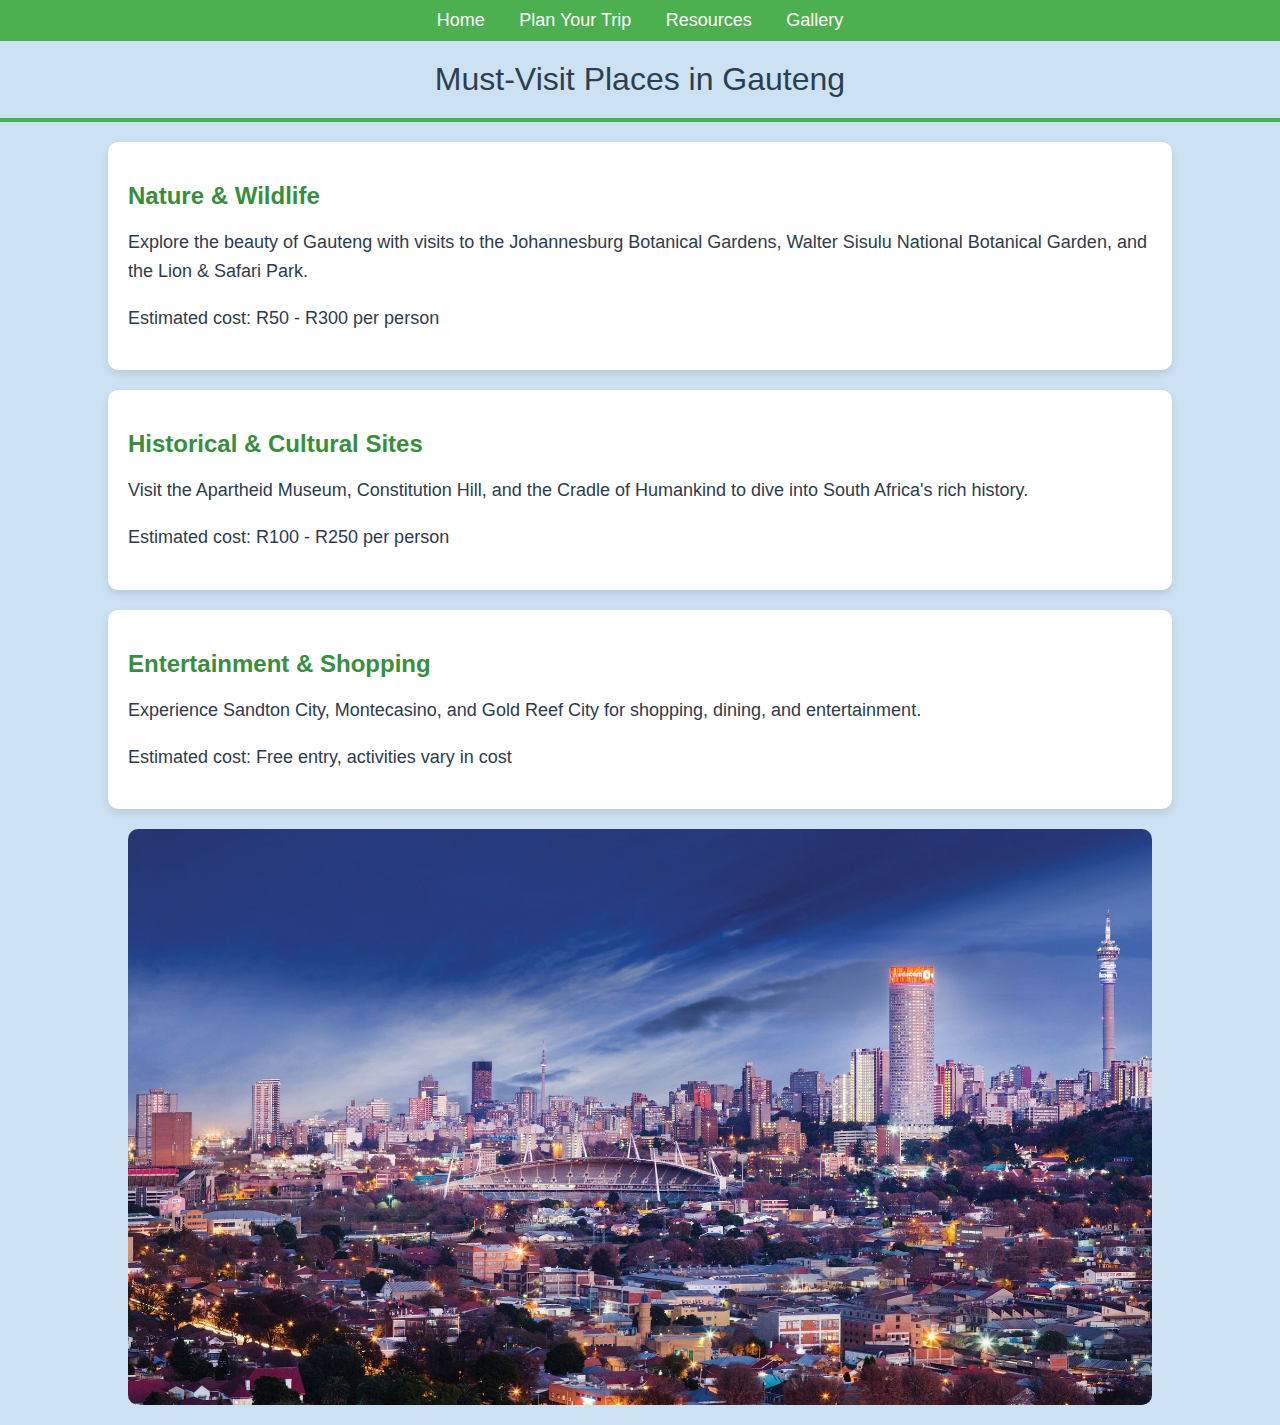
<file: index.html>
<!DOCTYPE html>
<html lang="en">
<head>
    <meta charset="UTF-8">
    <meta name="viewport" content="width=device-width, initial-scale=1.0">
    <link rel="stylesheet" type="text/css" href="styles.css">
    <title>Explore Gauteng</title>
</head>
<body>
    <!DOCTYPE html>
<html lang="en">
<head>
    <meta charset="UTF-8">
    <meta name="viewport" content="width=device-width, initial-scale=1.0">
    <title>Gauteng Travel Guide</title>
    <link rel="stylesheet" href="styles.css">
    <link rel="stylesheet" href="https://fonts.googleapis.com/css2?family=Material+Symbols+Outlined:opsz,wght,FILL,GRAD@20..48,100..700,0..1,-50..200&icon_names=forest" />
    <style>
        .material-symbols-outlined {
          font-variation-settings:
          'FILL' 0,
          'wght' 400,
          'GRAD' 0,
          'opsz' 24
        }
    </style>
</head>
<body>
    <!-- Navigation Bar -->
    <nav class="nav-bar">
        <a href="index.html" class="nav-link">Home</a>
        <a href="planner.html" class="nav-link">Plan Your Trip</a>
        <a href="resources.html" class="nav-link">Resources</a>
        <a href="gallery.html" class="nav-link">Gallery</a>
    </nav>
    
    <!-- Page 1: Home (Must-Visit Places in Gauteng) -->
    <header class="main-header">Must-Visit Places in Gauteng</header>
    <section class="info-section">
        <h2 class="sub-header">Nature & Wildlife</h2> 
        <p class="text-body">Explore the beauty of Gauteng with visits to the Johannesburg Botanical Gardens, Walter Sisulu National 
        Botanical Garden, and the Lion & Safari Park.</p>
        <p class="text-body">Estimated cost: R50 - R300 per person</p>
    </section>
    <section class="info-section">
        <h2 class="sub-header">Historical & Cultural Sites</h2>
        <p class="text-body">Visit the Apartheid Museum, Constitution Hill, and the Cradle of Humankind to dive into South 
        Africa&apos;s rich history.</p>
        <p class="text-body">Estimated cost: R100 - R250 per person</p>
    </section>
    <section class="info-section">
        <h2 class="sub-header">Entertainment & Shopping</h2>
        <p class="text-body">Experience Sandton City, Montecasino, and Gold Reef City for shopping, dining, and entertainment.</p>
        <p class="text-body">Estimated cost: Free entry, activities vary in cost</p>
    </section>
    <img src="gauteng.jpeg" alt="Scenic View of Gauteng" class="main-image">
    
</body>
</html>
</file>
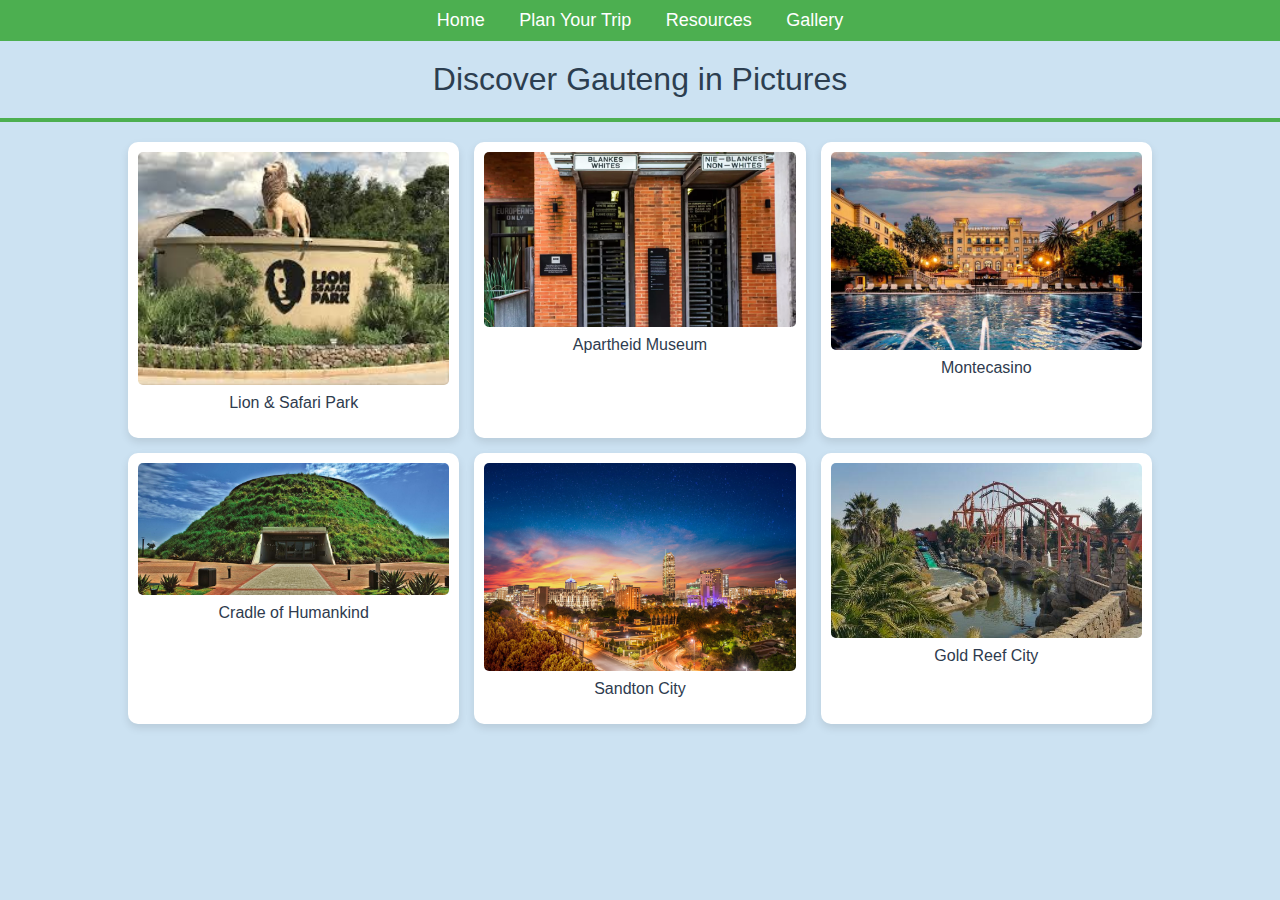
<file: gallery.html>
<!DOCTYPE html>
<html lang="en">
<head>
    <meta charset="UTF-8">
    <meta name="viewport" content="width=device-width, initial-scale=1.0">
    <link rel="stylesheet" type="text/css" href="styles.css">
    <title>Gallery</title>
</head>
<body>
    <!DOCTYPE html>
<html lang="en">
<head>
    <meta charset="UTF-8">
    <meta name="viewport" content="width=device-width, initial-scale=1.0">
    <title>Gauteng Travel Guide</title>
    <link rel="stylesheet" href="styles.css">
</head>
<body>
    <!-- Navigation Bar -->
    <nav class="nav-bar">
        <a href="index.html" class="nav-link">Home</a>
        <a href="planner.html" class="nav-link">Plan Your Trip</a>
        <a href="resources.html" class="nav-link">Resources</a>
        <a href="gallery.html" class="nav-link">Gallery</a>
    </nav>

    <!-- Page 4: Photo Gallery -->
    <header class="main-header">Discover Gauteng in Pictures</header>
    <div class="gallery-grid">
        <div class="gallery-item">
            <img src="lion.jpeg" alt="Lion & Safari Park" class="gallery-img">
            <p class="img-label">Lion & Safari Park</p>
        </div>
        <div class="gallery-item">
            <img src="museum.jpeg" alt="Apartheid Museum" class="gallery-img">
            <p class="img-label">Apartheid Museum</p>
        </div>
        <div class="gallery-item">
            <img src="monte.jpeg" alt="Montecasino" class="gallery-img">
            <p class="img-label">Montecasino</p>
        </div>
        <div class="gallery-item">
            <img src="cradle.jpeg" alt="Cradle of Humankind" class="gallery-img">
            <p class="img-label">Cradle of Humankind</p>
        </div>
        <div class="gallery-item">
            <img src="sandton-city.jpeg" alt="Sandton City" class="gallery-img">
            <p class="img-label">Sandton City</p>
        </div>
        <div class="gallery-item">
            <img src="gold-reef-city.jpg" alt="Gold Reef City" class="gallery-img">
            <p class="img-label">Gold Reef City</p>
        </div>
    </div>

</body>
</html>
</file>
<file: styles.css>
/* General Styling */
body {
    font-family: Arial, sans-serif;
    background-color: #cce2f2; 
    color: #2E3B4E; 
    margin: 0;
    padding: 0;
}

/* Navigation Bar */
.nav-bar {
    background-color: #4CAF50; 
    padding: 10px;
    text-align: center;
}
.nav-link {
    color: white;
    text-decoration: none;
    margin: 15px;
    font-size: 18px;
}
.nav-link:hover {
    text-decoration: underline;
}

/* Headers */
.main-header {
    font-size: 32px;
    color: #2C3E50; 
    text-align: center;
    padding: 20px;
    border-bottom: 4px solid #4CAF50; 
}
.sub-header {
    font-size: 24px;
    color: #388E3C; 
    margin-bottom: 10px;
}

/* Sections */
.info-section {
    background-color: white;
    padding: 20px;
    margin: 20px auto;
    width: 80%;
    border-radius: 10px;
    box-shadow: 0px 4px 8px rgba(0, 0, 0, 0.1);
}
.text-body {
    font-size: 18px;
    line-height: 1.6;
}

/* Main Image */
.main-image {
    display: block;
    margin: 20px auto;
    width: 80%;
    border-radius: 10px;
}

/* Form Styling */
.form-container {
    width: 50%;
    margin: 30px auto;
    padding: 20px;
    background-color: white;
    border-radius: 10px;
    box-shadow: 0px 4px 8px rgba(0, 0, 0, 0.1);
}
.form-group {
    border: none;
}
.form-input, .form-textarea {
    width: 100%;
    padding: 10px;
    margin-top: 5px;
    border: 1px solid #ccc;
    border-radius: 5px;
}
.form-checkbox {
    margin-right: 10px;
}
.btn {
    background-color: #4CAF50;
    color: white;
    padding: 10px 15px;
    border: none;
    border-radius: 5px;
    cursor: pointer;
}
.btn:hover {
    background-color: #388E3C;
}

/* Travel Links */
.link-list {
    list-style: none;
    text-align: center;
    padding: 0;
}
.travel-link {
    font-size: 18px;
    color: #1565C0; 
    text-decoration: none;
    display: block;
    padding: 10px;
}
.travel-link:hover {
    text-decoration: underline;
}

/* Gallery */
.gallery-grid {
    display: grid;
    grid-template-columns: repeat(3, 1fr);
    gap: 15px;
    width: 80%;
    margin: 20px auto;
}
.gallery-item {
    text-align: center;
    background-color: white;
    padding: 10px;
    border-radius: 10px;
    box-shadow: 0px 4px 8px rgba(0, 0, 0, 0.1);
}
.gallery-img {
    width: 100%;
    border-radius: 5px;
}
.img-label {
    font-size: 16px;
    color: #2E3B4E;
    margin-top: 5px;
}
</file>
